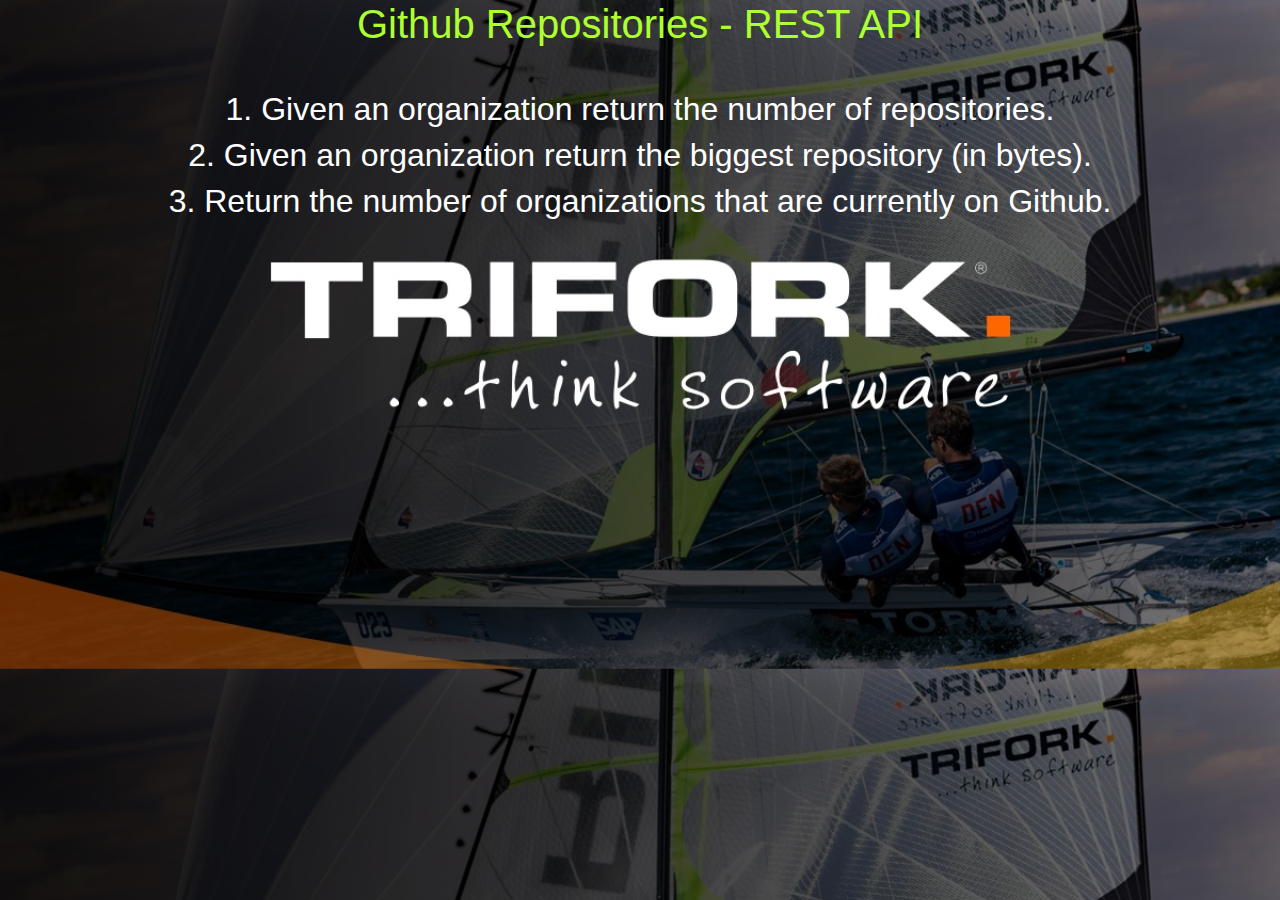
<file: Github_API/index.html>
<!DOCTYPE html>
<html lang="en">

<head>
  <meta charset="UTF-8">
  <meta name="viewport" content="width=device-width, initial-scale=1.0">
  <meta http-equiv="X-UA-Compatible" content="ie=edge">
  <title>Github Repositories - REST API</title>

  <link rel="stylesheet" href="https://stackpath.bootstrapcdn.com/bootstrap/4.3.1/css/bootstrap.min.css">
  <link rel="stylesheet" href="css/main.css">
</head>

<body style="text-align:center";>
  <h1 style="color:greenyellow;">  
    Github Repositories - REST API 
  </h1>
  <br><br>
  <h2><a href="q1.html">1. Given an organization return the number of repositories.</a></h2>
  <h2><a href="q2.html">2. Given an organization return the biggest repository (in bytes).</a></h2>
  <h2><a href='#dialog' id='modal_q3' name='modal_q3'>3. Return the number of organizations that are currently on Github.</a></h2>

  <script src="https://code.jquery.com/jquery-2.2.4.min.js"></script>
  <script src="js/main.js"></script>
</body>

</html>
</file>
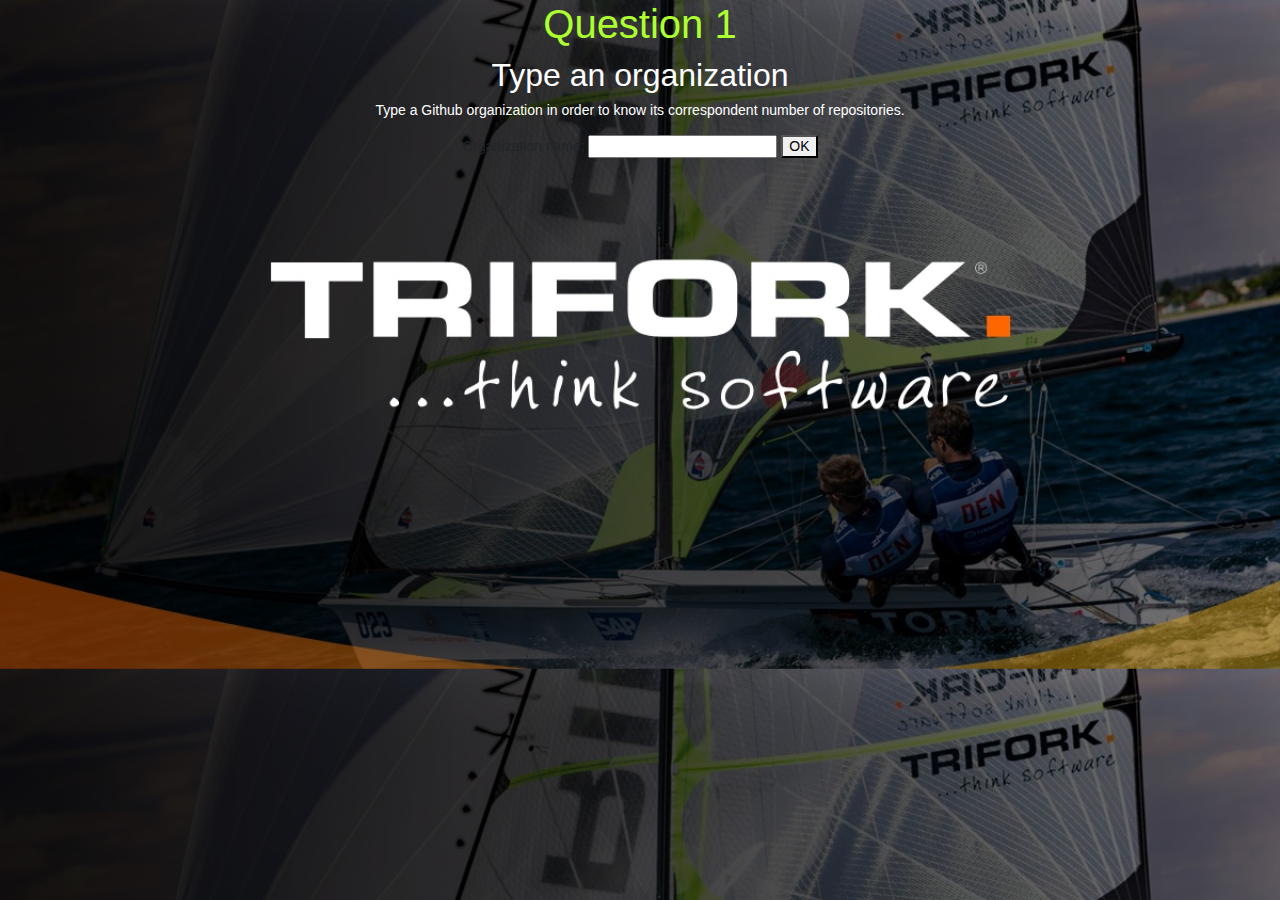
<file: Github_API/q1.html>
<!DOCTYPE html>
<html lang="en">

<head>
  <meta charset="UTF-8">
  <meta name="viewport" content="width=device-width, initial-scale=1.0">
  <meta http-equiv="X-UA-Compatible" content="ie=edge">
  <title>Github Repositories - REST API</title>

  <link rel="stylesheet" href="https://stackpath.bootstrapcdn.com/bootstrap/4.3.1/css/bootstrap.min.css">
  <link rel="stylesheet" href="css/main.css">
</head>

<body style="text-align:center";>
  <h1 style="color:greenyellow;">  
    Question 1  
  </h1>

  <h2>
  Type an organization   
  </h2>

  <p>
  Type a Github organization in order to know its correspondent number of repositories.
  </p>

  Organization name:
  <input type="text"
    id="org_name"
    value="">

  <button type="button" 
      onclick="processQ1()">
  OK
  </button>

  <br><br>

  <h2 id="repos"></h2>

  <script src="https://code.jquery.com/jquery-2.2.4.min.js"></script>
  <script src="js/main.js"></script>
</body>

</html>
</file>
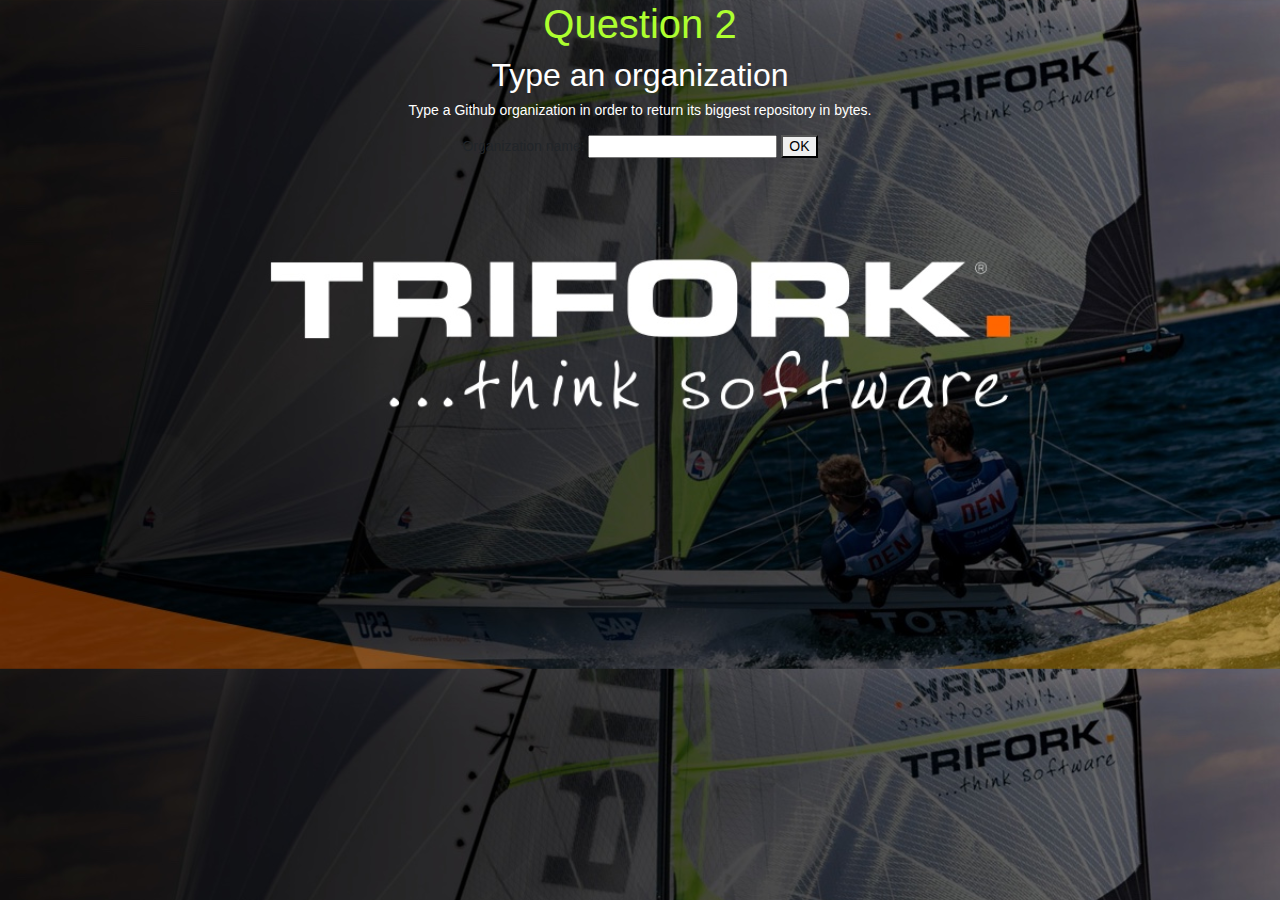
<file: Github_API/q2.html>
<!DOCTYPE html>
<html lang="en">

<head>
  <meta charset="UTF-8">
  <meta name="viewport" content="width=device-width, initial-scale=1.0">
  <meta http-equiv="X-UA-Compatible" content="ie=edge">
  <title>Github Repositories - REST API</title>

  <link rel="stylesheet" href="https://stackpath.bootstrapcdn.com/bootstrap/4.3.1/css/bootstrap.min.css">
  <link rel="stylesheet" href="css/main.css">
</head>

<body style="text-align:center";>
  <h1 style="color:greenyellow;">  
    Question 2  
  </h1>

  <h2>
  Type an organization   
  </h2>

  <p>
  Type a Github organization in order to return its biggest repository in bytes.
  </p>

  Organization name:
  <input type="text"
    id="org_name"
    value="">

  <button type="button" 
      onclick="processQ2()">
  OK
  </button>

  <br><br>

  <h2 id="biggest_repo"></h2>

  <script src="https://code.jquery.com/jquery-2.2.4.min.js"></script>
  <script src="js/main.js"></script>
</body>

</html>
</file>
<file: Github_API/css/main.css>
body {
  background-image: url("../img/trifork-image.jpg");
  background-size: cover;
  font: 300 14px/1.2 'Public Sans', sans-serif;
}

a, h2, p {
  color: white;
}
</file>
